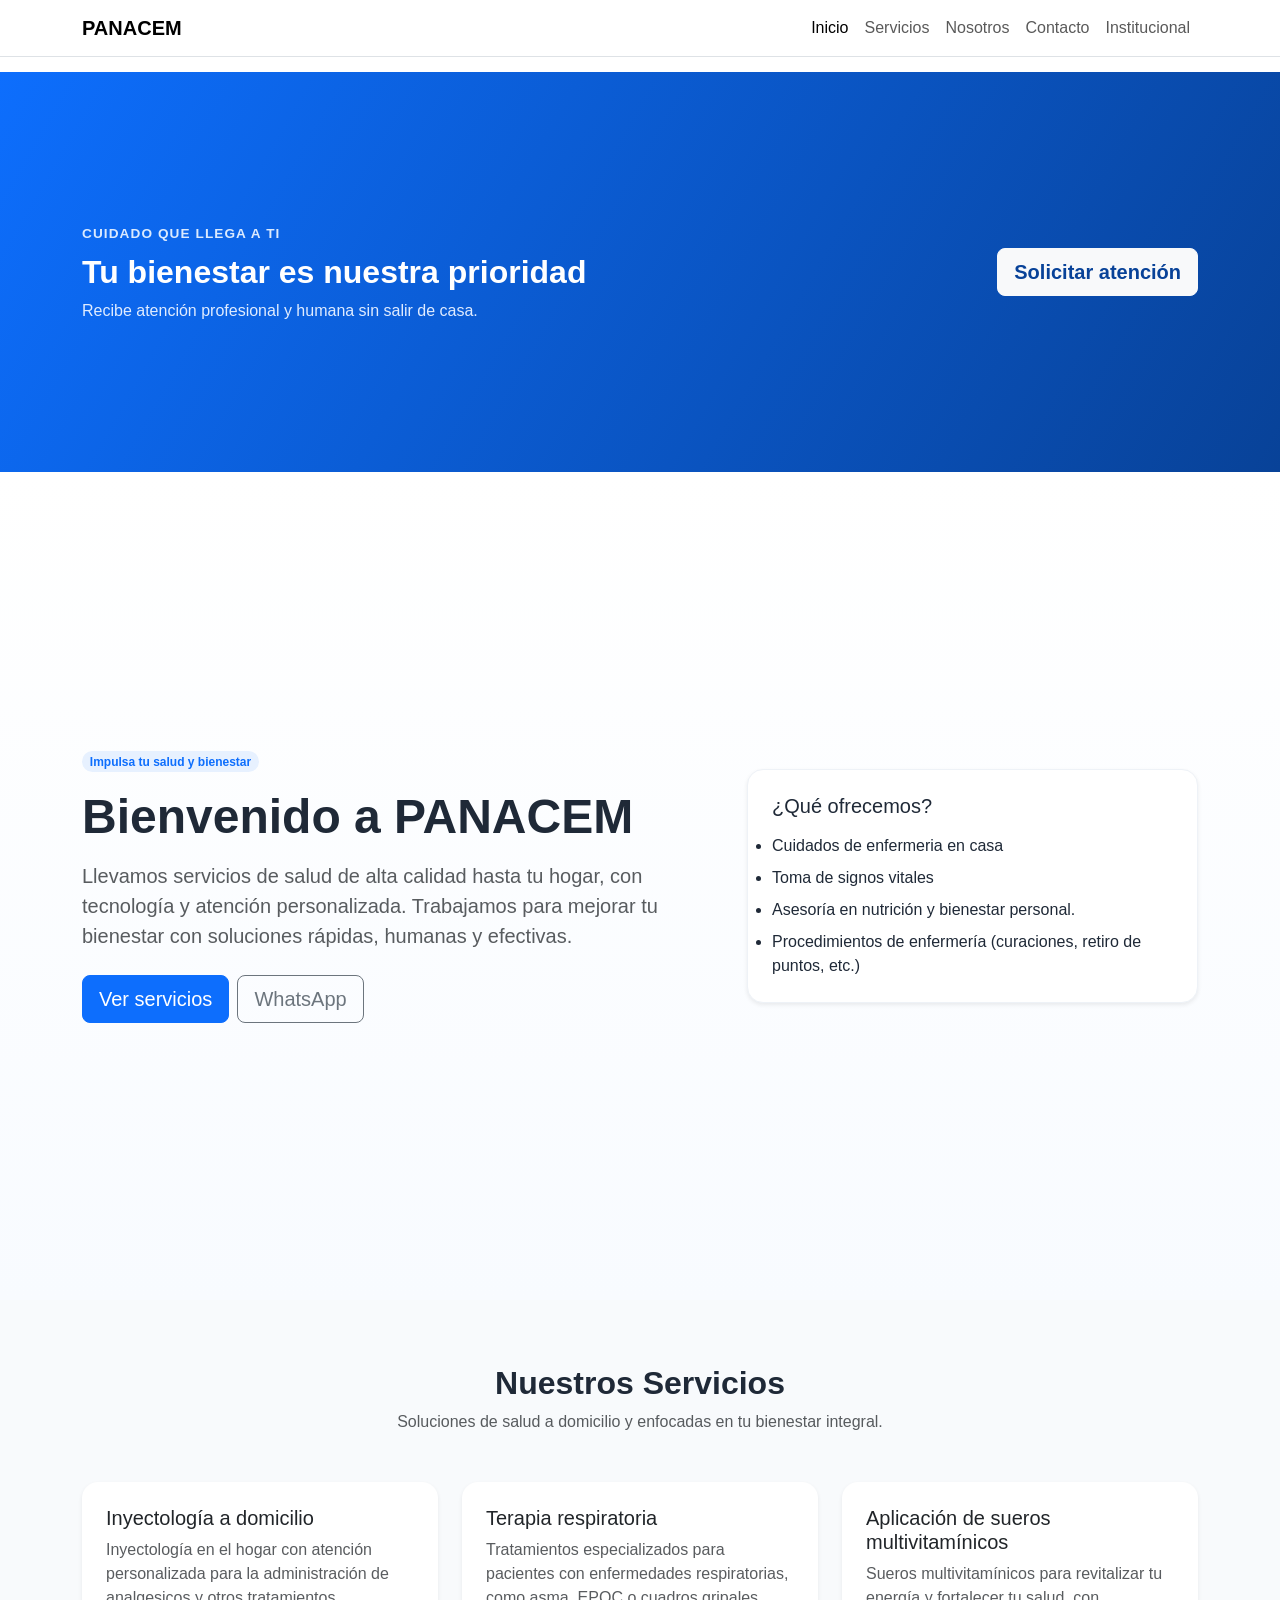
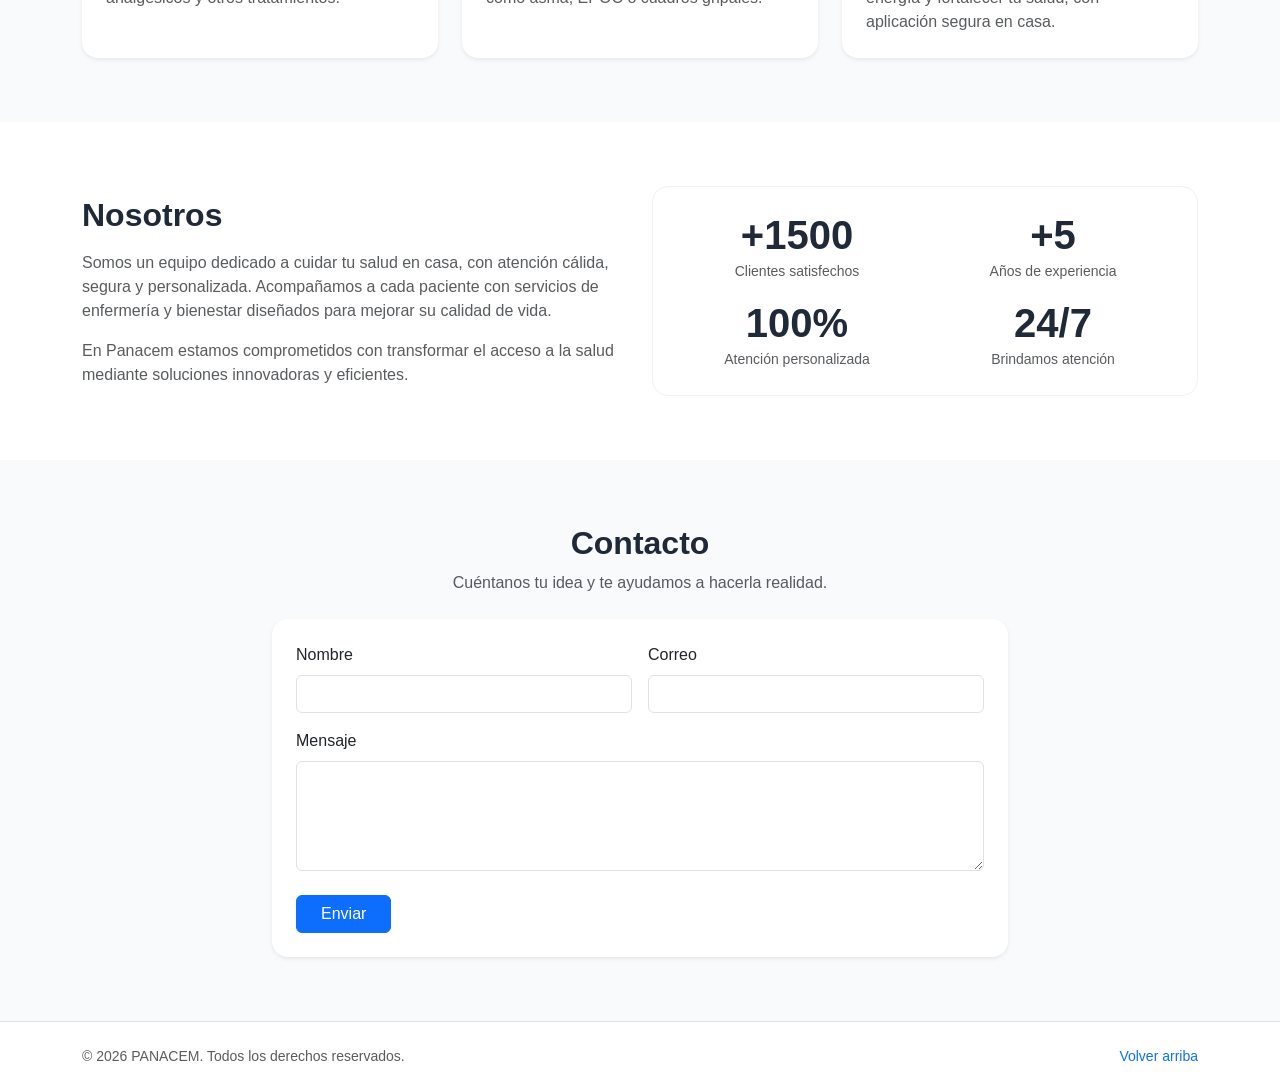
<file: index.html>
<!DOCTYPE html>
<html lang="es">
<head>
    <meta charset="UTF-8">
    <meta name="viewport" content="width=device-width, initial-scale=1.0">
    <meta name="description" content="Landing page oficial de PANACEM: soluciones digitales para potenciar tu negocio.">
    <title>PANACEM | Cultura del cuidado</title>

    <!-- Bootstrap CSS -->
    <link 
        href="https://cdn.jsdelivr.net/npm/bootstrap@5.3.3/dist/css/bootstrap.min.css" 
        rel="stylesheet">
    <link rel="stylesheet" href="css/styles.css">
</head>
<body data-bs-spy="scroll" data-bs-target="#mainNav" data-bs-offset="90" tabindex="0">

    <header>
        <nav id="mainNav" class="navbar navbar-expand-lg fixed-top navbar-light bg-white border-bottom">
            <div class="container">
                <a class="navbar-brand fw-bold" href="#inicio">PANACEM</a>
                <button class="navbar-toggler" type="button" data-bs-toggle="collapse" data-bs-target="#navbarContent" aria-controls="navbarContent" aria-expanded="false" aria-label="Abrir menú de navegación">
                    <span class="navbar-toggler-icon"></span>
                </button>
                <div class="collapse navbar-collapse" id="navbarContent">
                    <ul class="navbar-nav ms-auto mb-2 mb-lg-0">
                        <li class="nav-item"><a class="nav-link" href="#inicio">Inicio</a></li>
                        <li class="nav-item"><a class="nav-link" href="#servicios">Servicios</a></li>
                        <li class="nav-item"><a class="nav-link" href="#nosotros">Nosotros</a></li>
                        <li class="nav-item"><a class="nav-link" href="#contacto">Contacto</a></li>
                        <li class="nav-item"><a class="nav-link" href="institucional.html" target="_blank" rel="noopener">Institucional</a></li>
                    </ul>
                </div>
            </div>
        </nav>
    </header>

    <main>
        <section class="banner-section" aria-labelledby="banner-title">
            <div class="container">
                <div class="banner-content">
                    <div>
                        <span class="banner-eyebrow">Cuidado que llega a ti</span>
                        <h2 id="banner-title" class="h2 fw-bold mb-2">Tu bienestar es nuestra prioridad</h2>
                        <p class="mb-0">Recibe atención profesional y humana sin salir de casa.</p>
                    </div>
                    <a href="#contacto" class="btn btn-light btn-lg">Solicitar atención</a>
                </div>
            </div>
        </section>

        <section id="inicio" class="hero-section d-flex align-items-center">
            <div class="container">
                <div class="row align-items-center g-4">
                    <div class="col-lg-7">
                        <span class="badge rounded-pill badge-brand mb-3">Impulsa tu salud y bienestar</span>
                        <h1 class="display-5 fw-bold mb-3">Bienvenido a PANACEM</h1>
                        <p class="lead text-muted mb-4">Llevamos servicios de salud de alta calidad hasta tu hogar, con tecnología y atención personalizada. Trabajamos para mejorar tu bienestar con soluciones rápidas, humanas y efectivas.</p>
                        <div class="d-flex flex-wrap gap-2">
                            <a href="#servicios" class="btn btn-brand btn-lg">Ver servicios</a>
                            <a href="#contacto" class="btn btn-outline-secondary btn-lg">WhatsApp</a>
                        </div>
                    </div>
                    <div class="col-lg-5">
                        <div class="hero-card p-4 shadow-sm rounded-4 bg-white h-100">
                            <h2 class="h5 mb-3">¿Qué ofrecemos?</h2>
                            <ul class="list-group list-group-flush">
                                <li class="mb-2">Cuidados de enfermeria en casa</li>
                                <li class="mb-2">Toma de signos vitales</li>
                                <li class="mb-2">Asesoría en nutrición y bienestar personal.</li>
                                <li>Procedimientos de enfermería (curaciones, retiro de puntos, etc.)</li>
                            </ul>
                        </div>
                    </div>
                </div>
            </div>
        </section>

        <section id="servicios" class="py-5 section-bg">
            <div class="container py-3">
                <div class="text-center mb-5">
                    <h2 class="fw-bold">Nuestros Servicios</h2>
                    <p class="text-muted mb-0">Soluciones de salud a domicilio y enfocadas en tu bienestar integral.</p>
                </div>
                <div class="row g-4">
                    <div class="col-md-6 col-lg-4 reveal-item">
                        <article class="card h-100 border-0 shadow-sm rounded-4">
                            <div class="card-body p-4">
                                <h3 class="h5">Inyectología a domicilio</h3>
                                <p class="text-muted mb-0">Inyectología en el hogar con atención personalizada para la administración de analgesicos y otros tratamientos.</p>
                            </div>
                        </article>
                    </div>
                    <div class="col-md-6 col-lg-4 reveal-item">
                        <article class="card h-100 border-0 shadow-sm rounded-4">
                            <div class="card-body p-4">
                                <h3 class="h5">Terapia respiratoria</h3>
                                <p class="text-muted mb-0">Tratamientos especializados para pacientes con enfermedades respiratorias, como asma, EPOC o cuadros gripales.</p>
                            </div>
                        </article>
                    </div>
                    <div class="col-md-6 col-lg-4 reveal-item">
                        <article class="card h-100 border-0 shadow-sm rounded-4">
                            <div class="card-body p-4">
                                <h3 class="h5">Aplicación de sueros multivitamínicos</h3>
                                <p class="text-muted mb-0">Sueros multivitamínicos para revitalizar tu energía y fortalecer tu salud, con aplicación segura en casa.</p>
                            </div>
                        </article>
                    </div>
                </div>
            </div>
        </section>

        <section id="nosotros" class="py-5">
            <div class="container py-3">
                <div class="row g-4 align-items-center">
                    <div class="col-lg-6 reveal-item">
                        <h2 class="fw-bold mb-3">Nosotros</h2>
                        <p class="text-muted">Somos un equipo dedicado a cuidar tu salud en casa, con atención cálida, segura y personalizada. Acompañamos a cada paciente con servicios de enfermería y bienestar diseñados para mejorar su calidad de vida.</p>
                        <p class="text-muted mb-0">En Panacem estamos comprometidos con transformar el acceso a la salud mediante soluciones innovadoras y eficientes.</p>
                    </div>
                    <div class="col-lg-6 reveal-item">
                        <div class="about-box p-4 rounded-4">
                            <div class="row text-center g-3">
                                <div class="col-6">
                                    <p class="display-6 fw-bold mb-0">+1500</p>
                                    <small class="text-muted">Clientes satisfechos</small>
                                </div>
                                <div class="col-6">
                                    <p class="display-6 fw-bold mb-0">+5</p>
                                    <small class="text-muted">Años de experiencia</small>
                                </div>
                                <div class="col-6">
                                    <p class="display-6 fw-bold mb-0">100%</p>
                                    <small class="text-muted">Atención personalizada</small>
                                </div>
                                <div class="col-6">
                                    <p class="display-6 fw-bold mb-0">24/7</p>
                                    <small class="text-muted">Brindamos atención</small>
                                </div>
                            </div>
                        </div>
                    </div>
                </div>
            </div>
        </section>

        <section id="contacto" class="py-5 section-bg">
            <div class="container py-3">
                <div class="text-center mb-4">
                    <h2 class="fw-bold">Contacto</h2>
                    <p class="text-muted mb-0">Cuéntanos tu idea y te ayudamos a hacerla realidad.</p>
                </div>
                <div class="row justify-content-center">
                    <div class="col-lg-8">
                        <form id="contactForm" class="card border-0 shadow-sm rounded-4 p-4" novalidate>
                            <div class="row g-3">
                                <div class="col-md-6">
                                    <label for="nombre" class="form-label">Nombre</label>
                                    <input type="text" class="form-control" id="nombre" name="nombre" required>
                                    <div class="invalid-feedback">Ingresa tu nombre.</div>
                                </div>
                                <div class="col-md-6">
                                    <label for="email" class="form-label">Correo</label>
                                    <input type="email" class="form-control" id="email" name="email" required>
                                    <div class="invalid-feedback">Ingresa un correo válido.</div>
                                </div>
                                <div class="col-12">
                                    <label for="mensaje" class="form-label">Mensaje</label>
                                    <textarea class="form-control" id="mensaje" name="mensaje" rows="4" required></textarea>
                                    <div class="invalid-feedback">Escribe tu mensaje.</div>
                                </div>
                            </div>
                            <div class="mt-4 d-flex justify-content-between align-items-center flex-wrap gap-2">
                                <button type="submit" class="btn btn-brand px-4">Enviar</button>
                                <span id="formStatus" class="small text-success" aria-live="polite"></span>
                            </div>
                        </form>
                    </div>
                </div>
            </div>
        </section>
    </main>

    <footer class="py-4 border-top bg-white">
        <div class="container d-flex justify-content-between align-items-center flex-wrap gap-2">
            <p class="mb-0 small text-muted">© <span id="currentYear"></span> PANACEM. Todos los derechos reservados.</p>
            <a href="#inicio" class="small text-decoration-none">Volver arriba</a>
        </div>
    </footer>

    <!-- Bootstrap JS -->
    <script 
        src="https://cdn.jsdelivr.net/npm/bootstrap@5.3.3/dist/js/bootstrap.bundle.min.js">
    </script>
    <script src="js/main.js"></script>
</body>
</html>
</file>
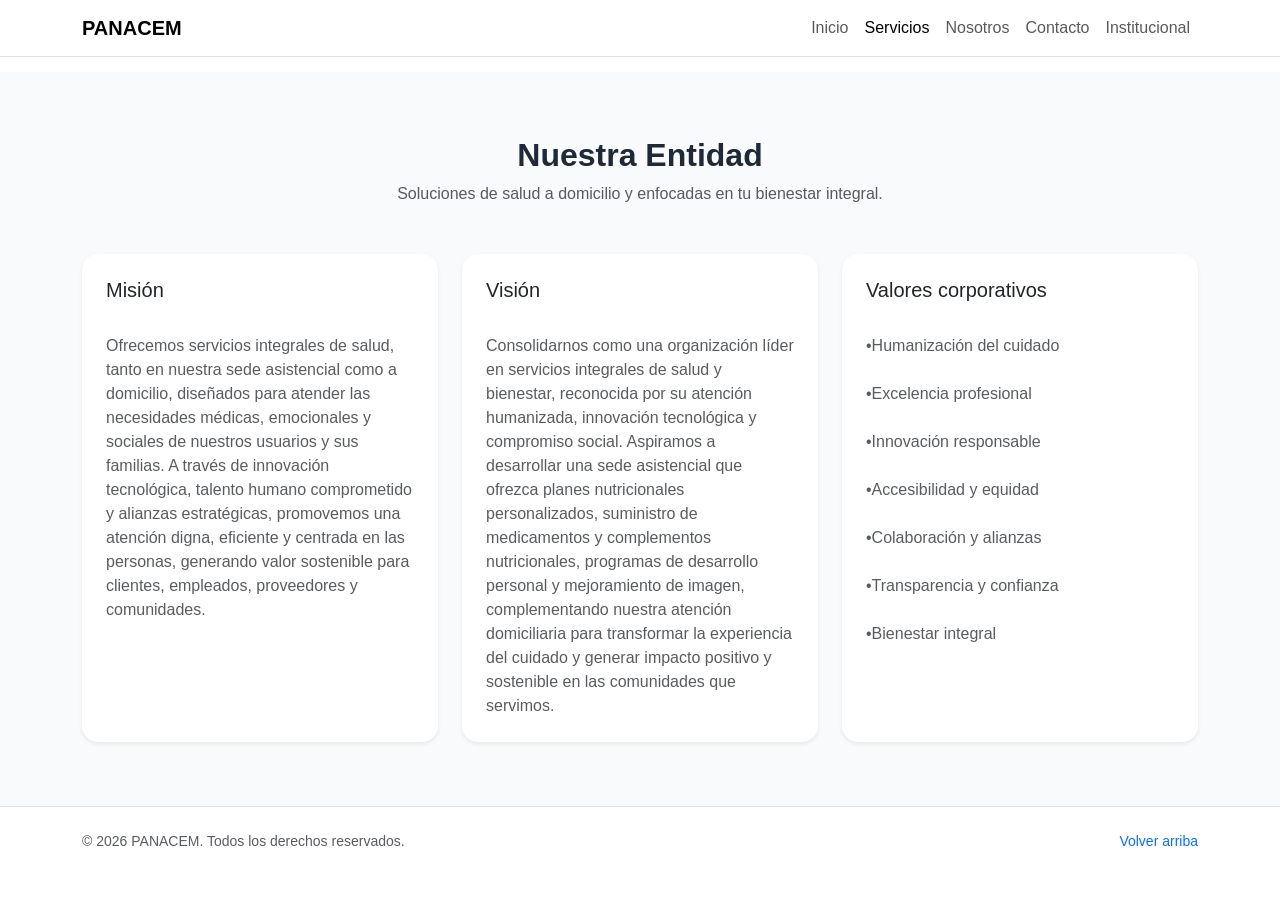
<file: institucional.html>
<!DOCTYPE html>
<html lang="es">
<head>
    <meta charset="UTF-8">
    <meta name="viewport" content="width=device-width, initial-scale=1.0">
    <meta name="description" content="Landing page oficial de PANACEM: soluciones digitales para potenciar tu negocio.">
    <title>PANACEM | Cultura del cuidado</title>

    <!-- Bootstrap CSS -->
    <link 
        href="https://cdn.jsdelivr.net/npm/bootstrap@5.3.3/dist/css/bootstrap.min.css" 
        rel="stylesheet">
    <link rel="stylesheet" href="css/styles.css">
</head>
<body data-bs-spy="scroll" data-bs-target="#mainNav" data-bs-offset="90" tabindex="0">

    <header>
        <nav id="mainNav" class="navbar navbar-expand-lg fixed-top navbar-light bg-white border-bottom">
            <div class="container">
                <a class="navbar-brand fw-bold" href="#inicio">PANACEM</a>
                <button class="navbar-toggler" type="button" data-bs-toggle="collapse" data-bs-target="#navbarContent" aria-controls="navbarContent" aria-expanded="false" aria-label="Abrir menú de navegación">
                    <span class="navbar-toggler-icon"></span>
                </button>
                <div class="collapse navbar-collapse" id="navbarContent">
                    <ul class="navbar-nav ms-auto mb-2 mb-lg-0">
                        <li class="nav-item"><a class="nav-link" href="index.html#inicio">Inicio</a></li>
                        <li class="nav-item"><a class="nav-link" href="index.html#servicios">Servicios</a></li>
                        <li class="nav-item"><a class="nav-link" href="index.html#nosotros">Nosotros</a></li>
                        <li class="nav-item"><a class="nav-link" href="index.html#contacto">Contacto</a></li>
                        <li class="nav-item"><a class="nav-link" href="institucional.html" target="_blank" rel="noopener">Institucional</a></li>
                    </ul>
                </div>
            </div>
        </nav>
    </header>

    <main>
        <section id="servicios" class="py-5 section-bg">
            <div class="container py-3">
                <div class="text-center mb-5">
                    <h2 class="fw-bold">Nuestra Entidad</h2>
                    <p class="text-muted mb-0">Soluciones de salud a domicilio y enfocadas en tu bienestar integral.</p>
                </div>
                <div class="row g-4">
                    <div class="col-md-6 col-lg-4 reveal-item">
                        <article class="card h-100 border-0 shadow-sm rounded-4">
                            <div class="card-body p-4">
                                <h3 class="h5">Misión<br><br></h3>
                                <p class="text-muted mb-0">Ofrecemos servicios integrales de salud, tanto en nuestra sede asistencial como a domicilio, diseñados para atender las necesidades médicas, emocionales y sociales de nuestros usuarios y sus familias. A través de innovación tecnológica, talento humano comprometido y alianzas estratégicas, promovemos una atención digna, eficiente y centrada en las personas, generando valor sostenible para clientes, empleados, proveedores y comunidades.</p>
                            </div>
                        </article>
                    </div>
                    <div class="col-md-6 col-lg-4 reveal-item">
                        <article class="card h-100 border-0 shadow-sm rounded-4">
                            <div class="card-body p-4">
                                <h3 class="h5">Visión<br><br></h3>
                                <p class="text-muted mb-0">Consolidarnos como una organización líder en servicios integrales de salud y bienestar, reconocida por su atención humanizada, innovación tecnológica y compromiso social. Aspiramos a desarrollar una sede asistencial que ofrezca planes nutricionales personalizados, suministro de medicamentos y complementos nutricionales, programas de desarrollo personal y mejoramiento de imagen, complementando nuestra atención domiciliaria para transformar la experiencia del cuidado y generar impacto positivo y sostenible en las comunidades que servimos.</p>
                            </div>
                        </article>
                    </div>
                    <div class="col-md-6 col-lg-4 reveal-item">
                        <article class="card h-100 border-0 shadow-sm rounded-4">
                            <div class="card-body p-4">
                                <h3 class="h5">Valores corporativos<br><br></h3>
                                <p class="text-muted mb-0">•Humanización del cuidado<br><br> •Excelencia profesional<br><br> •Innovación responsable<br><br> •Accesibilidad y equidad<br><br> •Colaboración y alianzas<br><br> •Transparencia y confianza<br><br> •Bienestar integral
</p>
                            </div>
                        </article>
                    </div>
                </div>
            </div>
        </section>
    </main>

    <footer class="py-4 border-top bg-white">
        <div class="container d-flex justify-content-between align-items-center flex-wrap gap-2">
            <p class="mb-0 small text-muted">© <span id="currentYear"></span> PANACEM. Todos los derechos reservados.</p>
            <a href="#inicio" class="small text-decoration-none">Volver arriba</a>
        </div>
    </footer>

    <!-- Bootstrap JS -->
    <script 
        src="https://cdn.jsdelivr.net/npm/bootstrap@5.3.3/dist/js/bootstrap.bundle.min.js">
    </script>
    <script src="js/main.js"></script>
</body>
</html>
</file>
<file: css/styles.css>
:root {
    --brand-color: #0d6efd;
    --brand-soft: #e7f1ff;
    --section-bg: #f8fafc;
}

html {
    scroll-behavior: smooth;
}

body {
    font-family: "Segoe UI", Tahoma, Geneva, Verdana, sans-serif;
    color: #1f2937;
}

main {
    margin-top: 72px;
}

.banner-section {
    color: #fff;
    background: linear-gradient(120deg, #0d6efd 0%, #084298 100%);
}

.banner-content {
    display: flex;
    align-items: center;
    justify-content: space-between;
    gap: 2rem;
    min-height: 400px;
    padding: 2.5rem 0;
}

.banner-eyebrow {
    display: inline-block;
    margin-bottom: 0.5rem;
    color: #dbeafe;
    font-size: 0.85rem;
    font-weight: 700;
    letter-spacing: 0.08em;
    text-transform: uppercase;
}

.banner-content p {
    color: #e0ecff;
}

.banner-content .btn {
    flex-shrink: 0;
    color: #084298;
    font-weight: 600;
}

.navbar {
    transition: box-shadow 0.25s ease;
}

.navbar.scrolled {
    box-shadow: 0 6px 20px rgba(0, 0, 0, 0.08);
}

.hero-section {
    min-height: calc(100vh - 72px);
    padding: 4rem 0;
    background: linear-gradient(180deg, #ffffff 0%, #f8fbff 100%);
}

.badge-brand {
    background-color: var(--brand-soft);
    color: var(--brand-color);
    font-weight: 600;
}

.btn-brand {
    background-color: var(--brand-color);
    border-color: var(--brand-color);
    color: #fff;
}

.btn-brand:hover,
.btn-brand:focus {
    background-color: #0b5ed7;
    border-color: #0b5ed7;
    color: #fff;
}

.hero-card {
    border: 1px solid #eef2f7;
}

.section-bg {
    background-color: var(--section-bg);
}

.about-box {
    background-color: #fff;
    border: 1px solid #eef2f7;
}

.reveal-item {
    opacity: 0;
    transform: translateY(20px);
    transition: opacity 0.5s ease, transform 0.5s ease;
}

.reveal-item.is-visible {
    opacity: 1;
    transform: translateY(0);
}

@media (max-width: 991.98px) {
    main {
        margin-top: 66px;
    }

    .banner-content {
        min-height: 170px;
    }

    .hero-section {
        min-height: auto;
        padding: 3rem 0;
    }
}

@media (max-width: 575.98px) {
    .banner-content {
        align-items: flex-start;
        flex-direction: column;
        gap: 1.25rem;
        padding: 2rem 0;
    }

    .banner-content .btn {
        width: 100%;
    }

    .display-5 {
        font-size: 2rem;
    }
}
</file>
